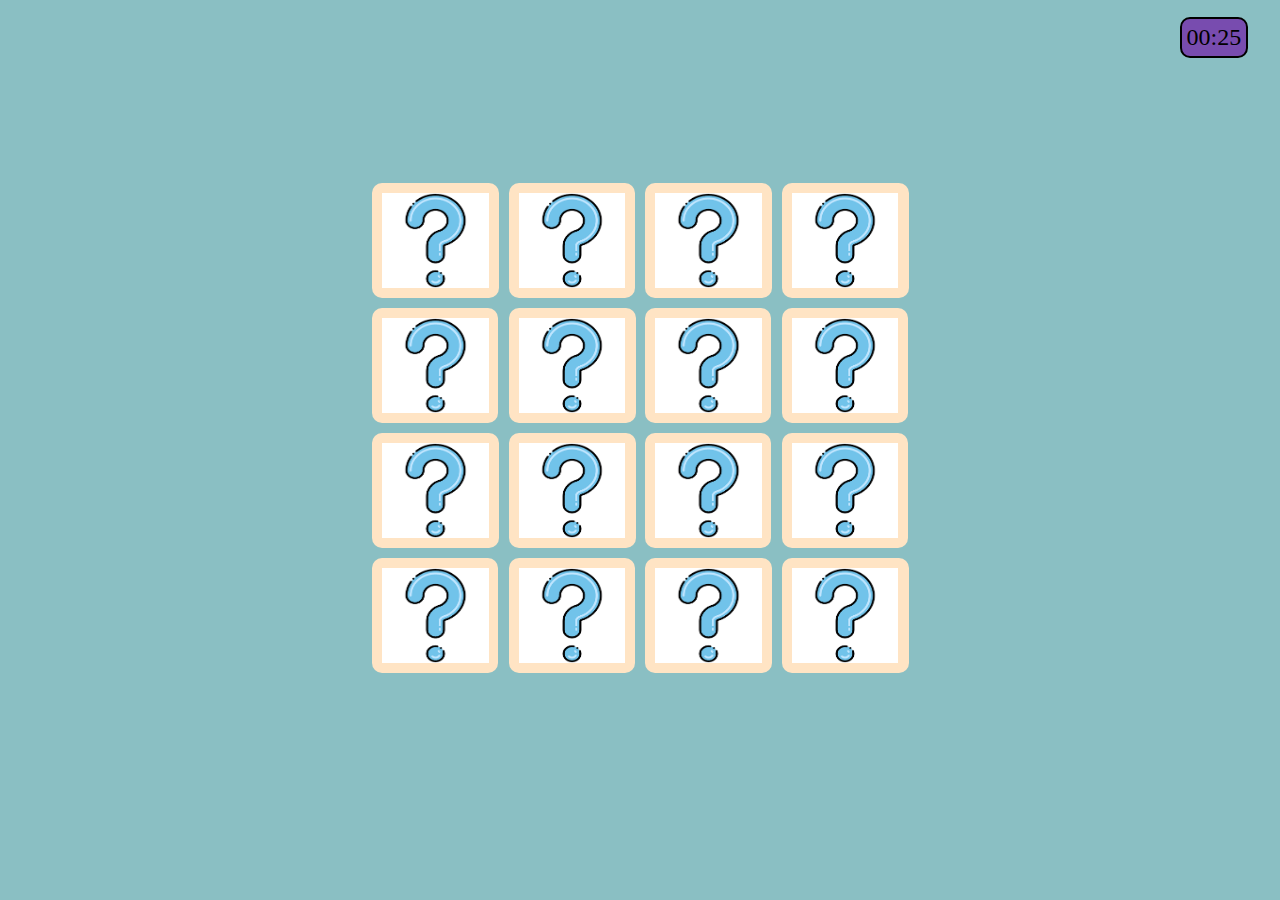
<file: index.html>
<!DOCTYPE html>
<html>
  <head>
    <meta charset="UTF-8" />
    <title>Memory Card Game</title>
    <link
      href="https://cdn.jsdelivr.net/npm/bootstrap@5.3.2/dist/css/bootstrap.min.css"
      rel="stylesheet"
      integrity="sha384-T3c6CoIi6uLrA9TneNEoa7RxnatzjcDSCmG1MXxSR1GAsXEV/Dwwykc2MPK8M2HN"
      crossorigin="anonymous"
    />

    <link rel="stylesheet" href="style.css" />
  </head>
  <body>
   
    <div class="contbtn">
      <button type="button" class="btn btn-outline-danger btn-lg button">
        Restart
      </button>
    </div>
    
    <span class="labelTimer"></span>
    <div class="container">
      <div class="card" data-image="c++">
        <img src="./images/c++.png" class="frontSide" alt="C++" />
        <img src="./images/back.jpg" class="backSide" alt="backLogo" />
      </div>
      <div class="card" data-image="c++">
        <img src="./images/c++.png" class="frontSide" alt="C++" />
        <img src="./images/back.jpg" class="backSide" alt="backLogo" />
      </div>
      <div class="card" data-image="css">
        <img src="./images/css.png" class="frontSide" alt="CSS" />
        <img src="./images/back.jpg" class="backSide" alt="backLogo" />
      </div>
      <div class="card" data-image="css">
        <img src="./images/css.png" class="frontSide" alt="CSS" />
        <img src="./images/back.jpg" class="backSide" alt="backLogo" />
      </div>
      <div class="card" data-image="html">
        <img src="./images/html.png" class="frontSide" alt="HTML5" />
        <img src="./images/back.jpg" class="backSide" alt="backLogo" />
      </div>
      <div class="card" data-image="html">
        <img src="./images/html.png" class="frontSide" alt="HTML5" />
        <img src="./images/back.jpg" class="backSide" alt="backLogo" />
      </div>
      <div class="card" data-image="java">
        <img src="./images/java.jpg" class="frontSide" alt="Java" />
        <img src="./images/back.jpg" class="backSide" alt="backLogo" />
      </div>
      <div class="card" data-image="java">
        <img src="./images/java.jpg" class="frontSide" alt="Java" />
        <img src="./images/back.jpg" class="backSide" alt="backLogo" />
      </div>
      <div class="card" data-image="javascript">
        <img src="./images/javascript.png" class="frontSide" alt="Javascript" />
        <img src="./images/back.jpg" class="backSide" alt="backLogo" />
      </div>
      <div class="card" data-image="javascript">
        <img src="./images/javascript.png" class="frontSide" alt="Javascript" />
        <img src="./images/back.jpg" class="backSide" alt="backLogo" />
      </div>
      <div class="card" data-image="kotlin">
        <img src="./images/kotlin.jpg" class="frontSide" alt="Kotlin" />
        <img src="./images/back.jpg" class="backSide" alt="backLogo" />
      </div>
      <div class="card" data-image="kotlin">
        <img src="./images/kotlin.jpg" class="frontSide" alt="Kotlin" />
        <img src="./images/back.jpg" class="backSide" alt="backLogo" />
      </div>
      <div class="card" data-image="php">
        <img src="./images/php.png" class="frontSide" alt="PHP" />
        <img src="./images/back.jpg" class="backSide" alt="backLogo" />
      </div>
      <div class="card" data-image="php">
        <img src="./images/php.png" class="frontSide" alt="PHP" />
        <img src="./images/back.jpg" class="backSide" alt="backLogo" />
      </div>
      <div class="card" data-image="python">
        <img src="./images/python.jpg" class="frontSide" alt="Python" />
        <img src="./images/back.jpg" class="backSide" alt="backLogo" />
      </div>
      <div class="card" data-image="python">
        <img src="./images/python.jpg" class="frontSide" alt="Python" />
        <img src="./images/back.jpg" class="backSide" alt="backLogo" />
      </div>
    </div>

    <script
      src="https://cdn.jsdelivr.net/npm/bootstrap@5.3.2/dist/js/bootstrap.bundle.min.js"
      integrity="sha384-C6RzsynM9kWDrMNeT87bh95OGNyZPhcTNXj1NW7RuBCsyN/o0jlpcV8Qyq46cDfL"
      crossorigin="anonymous"
    ></script>

    <script src="index.js"></script>
  </body>
</html>
</file>
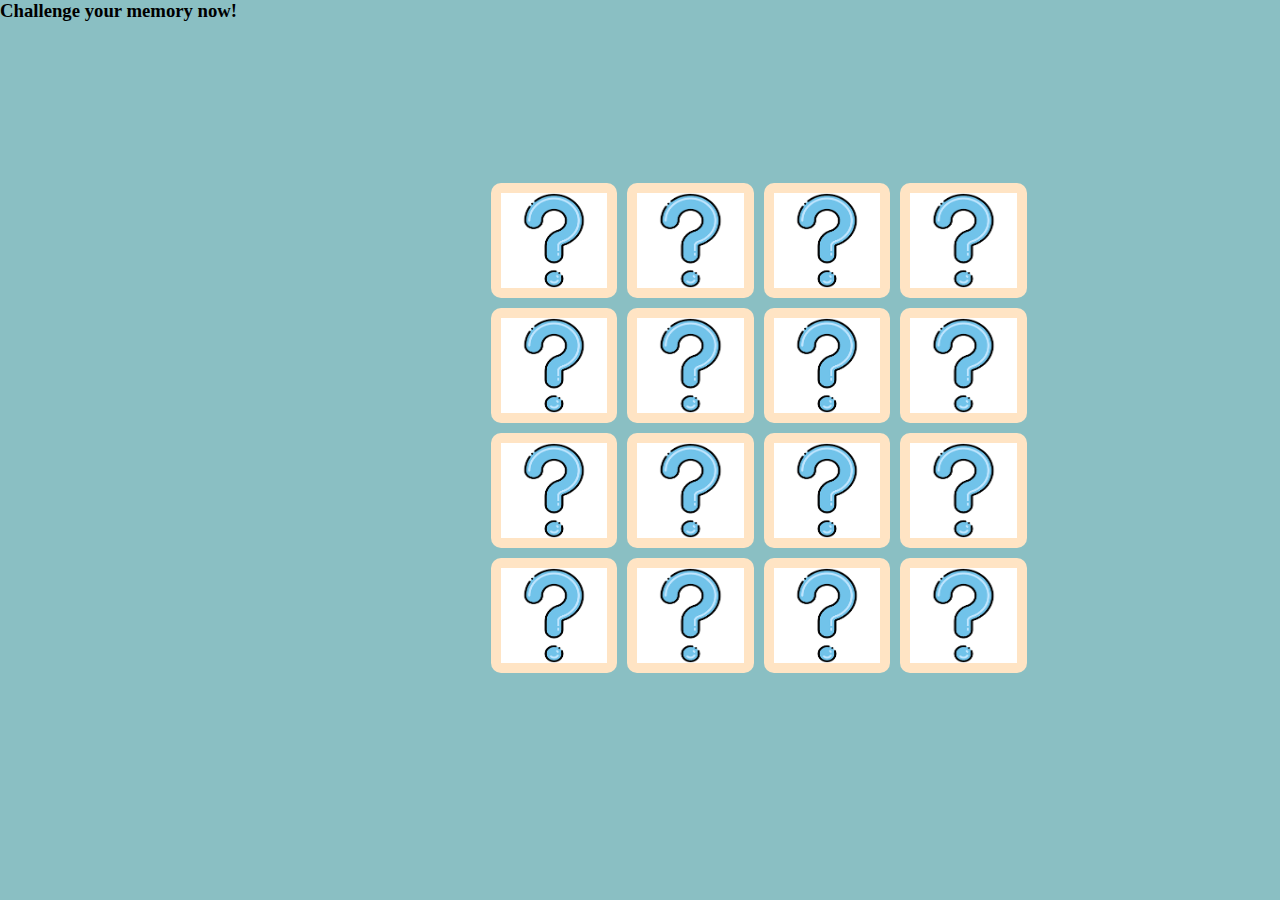
<file: mainGame.html>
<!DOCTYPE html>
<html>
    <head>
        <meta charset="UTF-8">
        <title>Memory Card Game</title>
        <link rel="stylesheet" href="style.css">
    </head>
    <body>
        <h3>Challenge your memory now!</h3>
        <span class="labelTimer"></span>
        <div class="container">
            <div class="card" data-image="c++">
                <img src="./images/c++.png" class="frontSide" alt="C++">
                <img src="./images/back.jpg" class="backSide" alt="backLogo">
            </div>
            <div class="card" data-image="c++">
                <img src="./images/c++.png" class="frontSide" alt="C++">
                <img src="./images/back.jpg" class="backSide" alt="backLogo">
            </div>
            <div class="card" data-image="css">
                <img src="./images/css.png" class="frontSide" alt="CSS">
                <img src="./images/back.jpg" class="backSide" alt="backLogo">
            </div>
            <div class="card" data-image="css">
                <img src="./images/css.png" class="frontSide" alt="CSS">
                <img src="./images/back.jpg" class="backSide" alt="backLogo">
            </div>
            <div class="card" data-image="html">
                <img src="./images/html.png" class="frontSide" alt="HTML5">
                <img src="./images/back.jpg" class="backSide" alt="backLogo">
            </div>
            <div class="card" data-image="html">
                <img src="./images/html.png" class="frontSide" alt="HTML5">
                <img src="./images/back.jpg" class="backSide" alt="backLogo">
            </div>
            <div class="card" data-image="java">
                <img src="./images/java.jpg" class="frontSide" alt="Java">
                <img src="./images/back.jpg" class="backSide" alt="backLogo">
            </div>
            <div class="card" data-image="java">
                <img src="./images/java.jpg" class="frontSide" alt="Java">
                <img src="./images/back.jpg" class="backSide" alt="backLogo">
            </div>
            <div class="card" data-image="javascript">
                <img src="./images/javascript.png" class="frontSide" alt="Javascript">
                <img src="./images/back.jpg" class="backSide" alt="backLogo">
            </div>
            <div class="card" data-image="javascript">
                <img src="./images/javascript.png" class="frontSide" alt="Javascript">
                <img src="./images/back.jpg" class="backSide" alt="backLogo">
            </div>
            <div class="card" data-image="kotlin">
                <img src="./images/kotlin.jpg" class="frontSide" alt="Kotlin">
                <img src="./images/back.jpg" class="backSide" alt="backLogo">
            </div>
            <div class="card" data-image="kotlin">
                <img src="./images/kotlin.jpg" class="frontSide" alt="Kotlin">
                <img src="./images/back.jpg" class="backSide" alt="backLogo">
            </div>
            <div class="card" data-image="php">
                <img src="./images/php.png" class="frontSide" alt="PHP">
                <img src="./images/back.jpg" class="backSide" alt="backLogo">
            </div>
            <div class="card" data-image="php">
                <img src="./images/php.png" class="frontSide" alt="PHP">
                <img src="./images/back.jpg" class="backSide" alt="backLogo">
            </div>
            <div class="card" data-image="python">
                <img src="./images/python.jpg" class="frontSide" alt="Python">
                <img src="./images/back.jpg" class="backSide" alt="backLogo">
            </div>
            <div class="card" data-image="python">
                <img src="./images/python.jpg" class="frontSide" alt="Python">
                <img src="./images/back.jpg" class="backSide" alt="backLogo">
            </div>
        </div>
        <script src="index.js"></script>
    </body>
</html>
</file>
<file: style.css>
* {
  margin: 0;
  padding: 0;
  box-sizing: border-box;
}
body {
  height: 95vh;
  width: 95vw;
  background-color: rgb(138, 191, 195);
  display: flex;
  position: relative;
}

.container {
  width: 550px;
  height: 500px;
  margin: auto;
  display: flex;
  flex-wrap: wrap;
  perspective: 1000px;
  /* display: none; */
}
.card {
  width: 23%;
  height: 23%;
  margin: 5px;
  position: relative;
  transform-style: preserve-3d;
  transition: transform 0.3s;
  cursor: pointer;
}
.card:active {
  transform: scale(0.95);
  transition: transform 0.2s ease-in-out;
}
.card.flip {
  transform: rotateY(180deg);
  cursor: pointer;
}
.frontSide,
.backSide {
  background-color: bisque;
  width: 100%;
  height: 100%;
  padding: 10px;
  border-radius: 10px;
  position: absolute;
  backface-visibility: hidden;
}
.frontSide {
  transform: rotateY(180deg);
}

.contbtn {
  display: none;
  position: absolute;
  height: 100%;
  width: 97%;
  /* background-color: aqua; */
}

.btn {
  position: relative;
  top: 45%;
  left: 45%;
  /* background-color: blueviolet; */

  transition-duration: 0.7s;
  /* display: none; */
  padding-right: 10px;
}

.btn:hover {
  background-color: #af4c4c; /* Green */
  color: white;
}

.labelTimer {
  font-size: x-large;
  left: 97%;
  top: 2%;
  background-color: #784caf;
  height: fit-content;
  border-radius: 10px;
  padding: 5px;
  border: 2px solid;

  position: relative;
}
</file>
